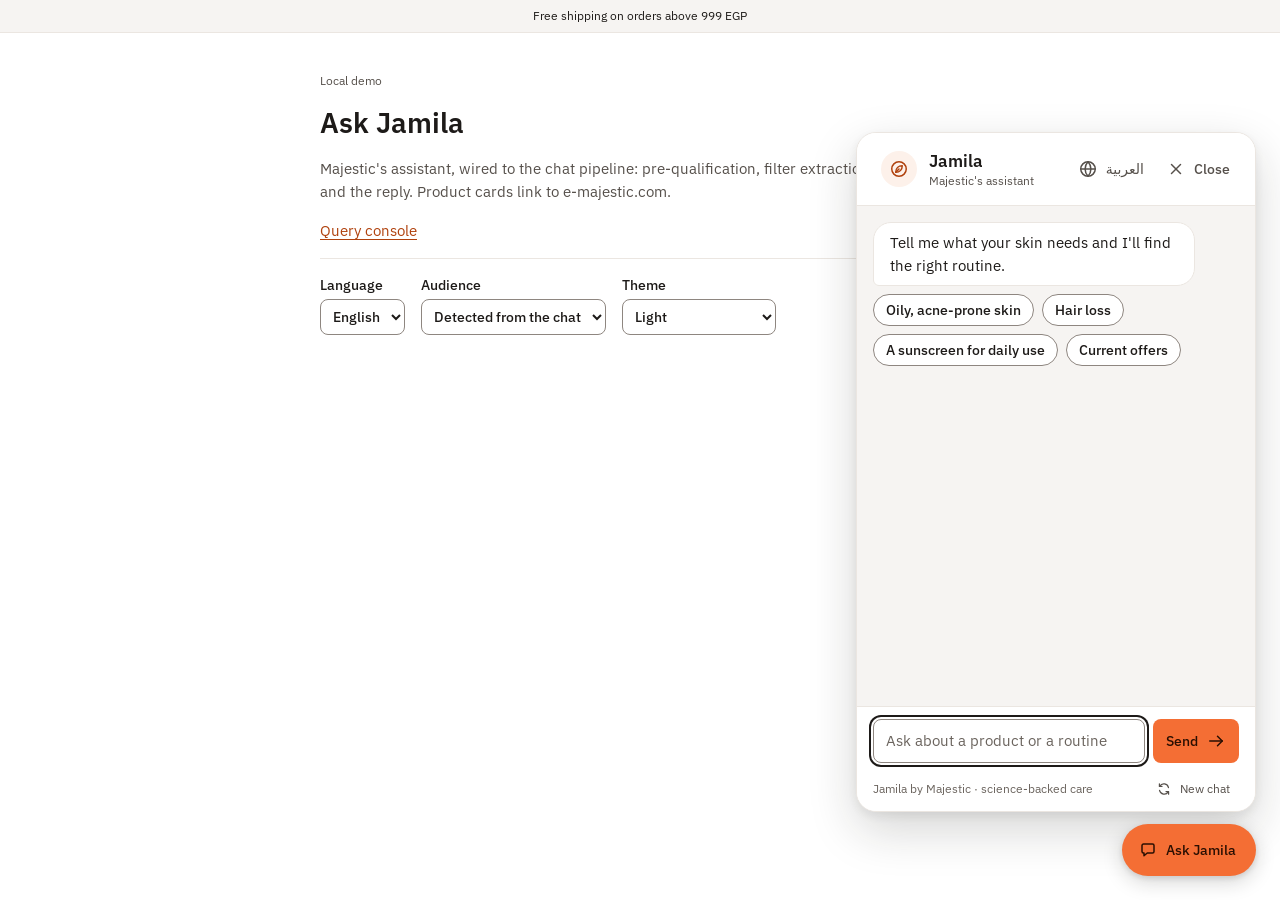
<file: web/index.html>
<!doctype html>
<html lang="en" dir="ltr">
<head>
  <meta charset="utf-8">
  <meta name="viewport" content="width=device-width, initial-scale=1">
  <title>Ask Jamila</title>
  <link rel="icon" href="assets/Icons/mark.svg" type="image/svg+xml">
  <link rel="preconnect" href="https://fonts.googleapis.com">
  <link rel="preconnect" href="https://fonts.gstatic.com" crossorigin>
  <link rel="stylesheet" href="https://fonts.googleapis.com/css2?family=IBM+Plex+Sans+Arabic:wght@400;500;600;700&family=IBM+Plex+Sans:wght@400;500;600;700&display=swap">
  <link rel="stylesheet" href="tokens.css">
  <!-- For the Streamlit cards view; the widget links its own copy into its Shadow DOM. -->
  <link rel="stylesheet" href="components/bundle.css">
  <style>
    /* Host page only. The widget brings its own styles into its Shadow DOM. */
    html, body { margin: 0; min-height: 100%; }
    body {
      background: var(--j-surface);
      color: var(--j-ink);
      font: var(--j-type-body);
    }
    html[lang="ar"] body { font: var(--j-type-body-ar); }
    .demo-announce {
      padding-block: var(--j-space-2);
      padding-inline: var(--j-space-4);
      background: var(--j-surface-sunken);
      border-block-end: 1px solid var(--j-border);
      text-align: center;
      font: var(--j-type-caption);
    }
    html[lang="ar"] .demo-announce { font: var(--j-type-caption-ar); }
    .demo {
      max-inline-size: 640px;
      margin-inline: auto;
      padding-block: var(--j-space-10);
      padding-inline: var(--j-space-4);
      display: flex; flex-direction: column; gap: var(--j-space-4);
    }
    .demo-eyebrow { margin: 0; font: var(--j-type-caption); color: var(--j-ink-muted); }
    .demo h1 { margin: 0; font: var(--j-type-title); font-size: 28px; line-height: 36px; }
    .demo-lede { margin: 0; color: var(--j-ink-muted); }
    .demo p { margin: 0; }
    .demo-link { color: var(--j-brand-ink); text-underline-offset: 3px; }
    html[lang="ar"] .demo-eyebrow { font: var(--j-type-caption-ar); }
    html[lang="ar"] .demo h1 { font: var(--j-type-title-ar); font-size: 28px; line-height: 40px; }
    .demo-controls {
      display: flex; flex-wrap: wrap; gap: var(--j-space-4);
      padding-block-start: var(--j-space-4);
      border-block-start: 1px solid var(--j-border);
    }
    .demo-controls label { display: flex; flex-direction: column; gap: var(--j-space-1); font: var(--j-type-label); }
    html[lang="ar"] .demo-controls label { font: var(--j-type-label-ar); }
    .demo-controls select {
      min-block-size: 36px;
      padding-inline: var(--j-space-2);
      border: 1px solid var(--j-border-strong);
      border-radius: var(--j-radius-md);
      background: var(--j-surface-raised);
      color: var(--j-ink);
      font: inherit;
    }
    .demo-controls select:focus-visible {
      outline: none;
      box-shadow: 0 0 0 2px var(--j-focus-offset), 0 0 0 4px var(--j-focus);
    }
    /* Inside Streamlit the page is the component's iframe: the panel fills it. */
    .is-embedded .demo-announce, .is-embedded .demo { display: none; }
    .is-embedded, .is-embedded body { height: 100%; background: transparent; }
    .is-embedded #jamila { position: fixed; inset: 0; }
    .is-cards, .is-cards body { height: auto; }
    .is-cards #jamila { position: static; }
  </style>
</head>
<body>
  <div class="demo-announce" data-copy="announcement">Free shipping on orders above 999 EGP</div>
  <main class="demo">
    <p class="demo-eyebrow" data-copy="eyebrow">Local demo</p>
    <h1 data-copy="title">Ask Jamila</h1>
    <p class="demo-lede" data-copy="lede"></p>
    <p><a class="demo-link" href="/" data-copy="console">Query console</a></p>
    <form class="demo-controls" onsubmit="return false">
      <label><span data-copy="language">Language</span>
        <select id="demo-locale">
          <option value="en" lang="en">English</option>
          <option value="ar" lang="ar">العربية</option>
        </select>
      </label>
      <label><span data-copy="audience">Audience</span>
        <select id="demo-audience">
          <option value="auto" data-option="audiences.auto">Detected from the chat</option>
          <option value="customer" data-option="audiences.customer">Customer</option>
          <option value="trainee" data-option="audiences.trainee">Sales trainee</option>
          <option value="professional" data-option="audiences.professional">Doctor or pharmacist</option>
        </select>
      </label>
      <label><span data-copy="theme">Theme</span>
        <select id="demo-theme">
          <option value="light" data-option="themes.light">Light</option>
          <option value="dark" data-option="themes.dark">Dark</option>
          <option value="auto" data-option="themes.auto">Follow the system</option>
        </select>
      </label>
    </form>
  </main>
  <div id="jamila"></div>
  <script src="components/bundle.js"></script>
  <script src="app.js"></script>
</body>
</html>
</file>
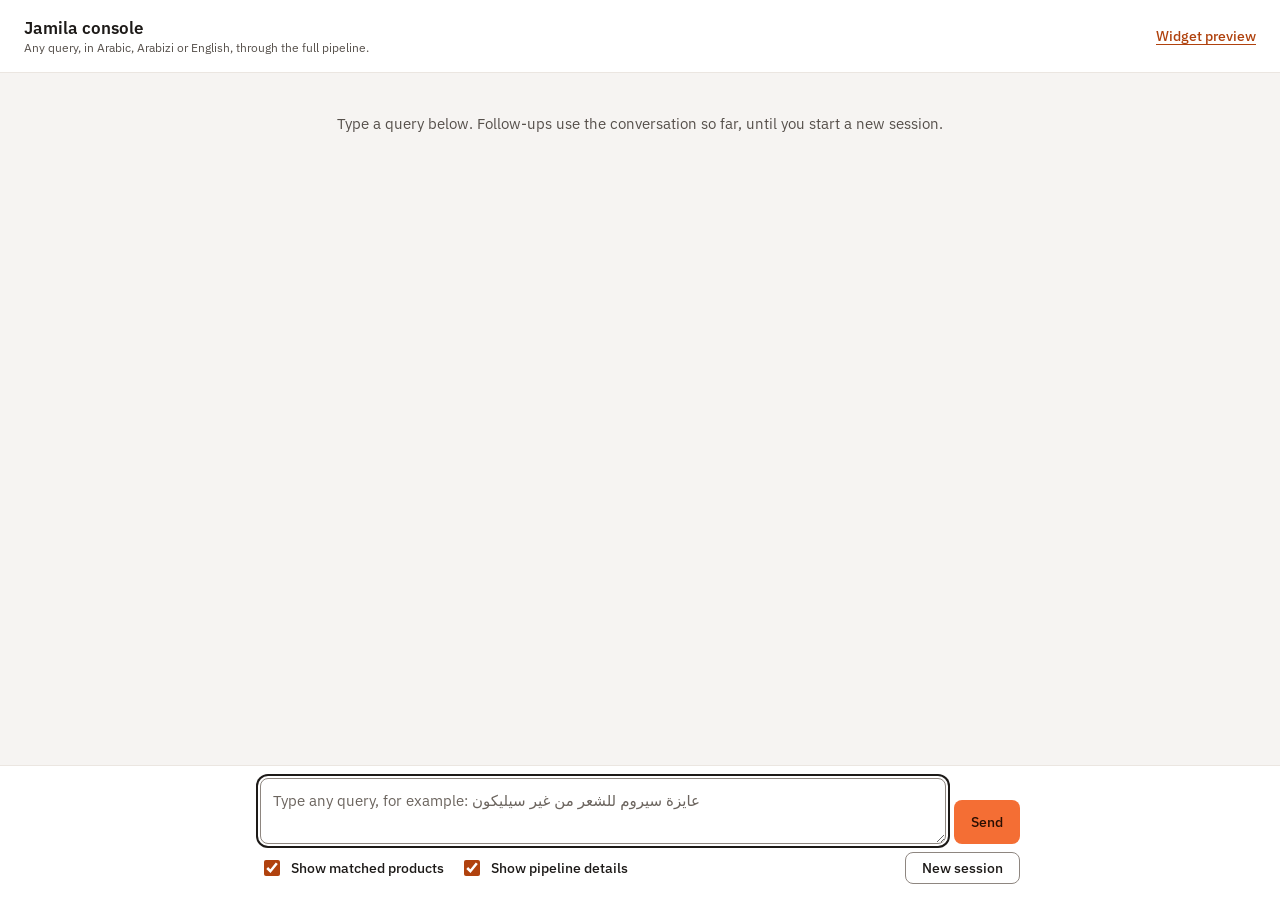
<file: web/console.html>
<!doctype html>
<html lang="en" dir="ltr">
<head>
  <meta charset="utf-8">
  <meta name="viewport" content="width=device-width, initial-scale=1">
  <title>Jamila console</title>
  <link rel="icon" href="assets/Icons/mark.svg" type="image/svg+xml">
  <link rel="preconnect" href="https://fonts.googleapis.com">
  <link rel="preconnect" href="https://fonts.gstatic.com" crossorigin>
  <link rel="stylesheet" href="https://fonts.googleapis.com/css2?family=IBM+Plex+Sans+Arabic:wght@400;500;600;700&family=IBM+Plex+Sans:wght@400;500;600;700&display=swap">
  <link rel="stylesheet" href="tokens.css">
  <link rel="stylesheet" href="components/bundle.css">
  <style>
    /* Query console: type any query, read the pipeline's reply. Product
       listings are off unless "Show matched products" is on. */
    html, body { margin: 0; height: 100%; }
    body {
      display: flex; flex-direction: column;
      background: var(--j-surface-sunken); color: var(--j-ink);
      font: var(--j-type-body);
    }
    :focus-visible { outline: none; box-shadow: 0 0 0 2px var(--j-focus-offset), 0 0 0 4px var(--j-focus); }
    .c-top {
      display: flex; align-items: center; justify-content: space-between; gap: var(--j-space-4);
      padding-block: var(--j-space-4); padding-inline: var(--j-space-6);
      background: var(--j-surface-raised); border-block-end: 1px solid var(--j-border);
    }
    .c-top h1 { margin: 0; font: var(--j-type-title); }
    .c-top p { margin: 0; font: var(--j-type-caption); color: var(--j-ink-muted); }
    .c-link { font: var(--j-type-label); color: var(--j-brand-ink); text-underline-offset: 3px; }
    .c-log {
      flex: 1; min-block-size: 0; overflow-y: auto;
      padding-block: var(--j-space-6); padding-inline: var(--j-space-4);
    }
    .c-log > * { max-inline-size: 760px; margin-inline: auto; }
    .c-empty { color: var(--j-ink-muted); text-align: center; }
    .c-turn { display: flex; flex-direction: column; gap: var(--j-space-2); margin-block-end: var(--j-space-6); }
    .c-query {
      align-self: flex-end; max-inline-size: 85%; margin: 0;
      padding-block: var(--j-space-2); padding-inline: var(--j-space-4);
      background: var(--j-surface-tint); border-radius: var(--j-radius-xl);
      white-space: pre-line; overflow-wrap: anywhere;
    }
    .c-answer {
      display: flex; flex-direction: column; gap: var(--j-space-2);
      padding: var(--j-space-4);
      background: var(--j-surface-raised); border: 1px solid var(--j-border); border-radius: var(--j-radius-lg);
    }
    .c-answer p { margin: 0; }
    .c-reply { white-space: pre-line; overflow-wrap: anywhere; }
    .c-reply:dir(rtl), [dir="rtl"].c-reply { font: var(--j-type-body-ar); }
    .c-meta, .c-count, .c-status { font: var(--j-type-caption); color: var(--j-ink-muted); }
    .c-error { color: var(--j-danger); font: var(--j-type-label); margin: 0; }
    .c-disclaimer { font: var(--j-type-caption); color: var(--j-ink); background: var(--j-surface-tint); border-radius: var(--j-radius-md); padding: var(--j-space-2) var(--j-space-3); }
    .c-card { margin-block: var(--j-space-1); }
    .c-details { border-block-start: 1px solid var(--j-border); padding-block-start: var(--j-space-2); }
    .c-details summary { cursor: pointer; font: var(--j-type-label); color: var(--j-brand-ink); }
    .c-details dl { margin: var(--j-space-2) 0 0; display: grid; grid-template-columns: max-content 1fr; gap: var(--j-space-1) var(--j-space-4); font: var(--j-type-caption); }
    .c-details dt { color: var(--j-ink-muted); }
    .c-details dd { margin: 0; overflow-wrap: anywhere; }
    body:not(.show-products) .j-results { display: none; }
    body.show-products .c-count { display: none; }   /* the carousel shows its own count */
    body:not(.show-details) .c-details { display: none; }
    .c-ask {
      display: flex; flex-direction: column; gap: var(--j-space-2);
      padding-block: var(--j-space-3) var(--j-space-4); padding-inline: var(--j-space-4);
      background: var(--j-surface-raised); border-block-start: 1px solid var(--j-border);
    }
    .c-ask > * { inline-size: 100%; max-inline-size: 760px; margin-inline: auto; }
    .c-input-row { display: flex; gap: var(--j-space-2); align-items: flex-end; }
    .c-input-row textarea {
      flex: 1; min-block-size: 44px; max-block-size: 160px; resize: vertical;
      padding-block: 10px; padding-inline: var(--j-space-3);
      border: 1px solid var(--j-border-strong); border-radius: var(--j-radius-md);
      background: var(--j-surface); color: var(--j-ink); font: var(--j-type-body);
    }
    .c-input-row textarea::placeholder { color: var(--j-ink-subtle); }
    .c-options { display: flex; flex-wrap: wrap; align-items: center; gap: var(--j-space-4); font: var(--j-type-label); }
    .c-options label { display: inline-flex; align-items: center; gap: var(--j-space-2); cursor: pointer; }
    .c-options input { inline-size: 16px; block-size: 16px; accent-color: var(--j-brand-ink); }
    .c-btn {
      min-block-size: 44px; padding-inline: var(--j-space-4);
      border: 1px solid transparent; border-radius: var(--j-radius-md);
      font: var(--j-type-label); cursor: pointer;
    }
    .c-btn--primary { background: var(--j-brand); color: var(--j-on-brand); }
    .c-btn--secondary { min-block-size: 32px; background: var(--j-surface-raised); color: var(--j-ink); border-color: var(--j-border-strong); margin-inline-start: auto; }
    .c-btn:disabled { opacity: 0.55; cursor: not-allowed; }
  </style>
</head>
<body>
  <header class="c-top">
    <div>
      <h1>Jamila console</h1>
      <p>Any query, in Arabic, Arabizi or English, through the full pipeline.</p>
    </div>
    <a class="c-link" href="index.html">Widget preview</a>
  </header>
  <main id="log" class="c-log" aria-live="polite">
    <p class="c-empty">Type a query below. Follow-ups use the conversation so far, until you start a new session.</p>
  </main>
  <form id="ask" class="c-ask">
    <div class="c-input-row">
      <textarea id="q" rows="1" dir="auto" maxlength="2000" aria-label="Query"
                placeholder="Type any query, for example: عايزة سيروم للشعر من غير سيليكون"></textarea>
      <button id="send" class="c-btn c-btn--primary" type="submit">Send</button>
    </div>
    <div class="c-options">
      <label><input type="checkbox" id="opt-products" checked> Show matched products</label>
      <label><input type="checkbox" id="opt-details" checked> Show pipeline details</label>
      <button id="new" class="c-btn c-btn--secondary" type="button">New session</button>
    </div>
  </form>
  <script src="components/bundle.js"></script>
  <script src="console.js"></script>
</body>
</html>
</file>
<file: web/tokens.css>
/* Generated from tokens.json by `python -m scripts.build_web`. Do not edit by hand. */

:root, :host {
  --j-font-latin: "IBM Plex Sans", system-ui, -apple-system, "Segoe UI", Roboto, sans-serif;
  --j-font-arabic: "IBM Plex Sans Arabic", "IBM Plex Sans", "Segoe UI", Tahoma, sans-serif;
  --j-type-body: 400 15px/23px var(--j-font-latin);
  --j-type-body-ar: 400 15px/27px var(--j-font-arabic);
  --j-type-subtitle: 600 15px/21px var(--j-font-latin);
  --j-type-subtitle-ar: 600 15px/25px var(--j-font-arabic);
  --j-type-title: 600 17px/24px var(--j-font-latin);
  --j-type-title-ar: 600 17px/28px var(--j-font-arabic);
  --j-type-label: 500 14px/20px var(--j-font-latin);
  --j-type-label-ar: 500 14px/24px var(--j-font-arabic);
  --j-type-caption: 400 12px/16px var(--j-font-latin);
  --j-type-caption-ar: 400 12px/20px var(--j-font-arabic);
  --j-type-price: 600 16px/22px var(--j-font-latin);
  --j-type-price-ar: 600 16px/26px var(--j-font-arabic);
  --j-type-price-was: 400 13px/18px var(--j-font-latin);
  --j-type-price-was-ar: 400 13px/22px var(--j-font-arabic);
  --j-type-badge: 700 11px/14px var(--j-font-latin);
  --j-type-badge-ar: 700 11px/18px var(--j-font-arabic);
  --j-space-0: 0;
  --j-space-1: 4px;
  --j-space-2: 8px;
  --j-space-3: 12px;
  --j-space-4: 16px;
  --j-space-5: 20px;
  --j-space-6: 24px;
  --j-space-8: 32px;
  --j-space-10: 40px;
  --j-radius-sm: 6px;
  --j-radius-md: 8px;
  --j-radius-lg: 12px;
  --j-radius-xl: 18px;
  --j-radius-panel: 20px;
  --j-radius-pill: 999px;
  --j-motion-fast: 120ms;
  --j-motion-base: 200ms;
  --j-motion-ease: cubic-bezier(0.2, 0.7, 0.2, 1);
  --j-size-launcher: 52px;
  --j-size-panel-width: 400px;
  --j-size-panel-height: 680px;
  --j-size-card-width: 196px;
  --j-size-card-width-compact: 164px;
  --j-size-avatar: 36px;
  --j-size-control: 36px;
  --j-size-control-lg: 44px;
  --j-surface: #ffffff;
  --j-surface-raised: #ffffff;
  --j-surface-sunken: #f6f4f2;
  --j-surface-tint: #fdf1ea;
  --j-ink: #1d1a18;
  --j-ink-muted: #56504b;
  --j-ink-subtle: #6b645e;
  --j-brand: #f46e34;
  --j-on-brand: #2a0f02;
  --j-brand-ink: #b0420e;
  --j-deep: #670010;
  --j-on-deep: #ffffff;
  --j-deep-ink: #670010;
  --j-success: #0b6e69;
  --j-danger: #b3261e;
  --j-warning: #8a5300;
  --j-border: #ebe6e1;
  --j-border-strong: #8e8680;
  --j-focus: #1d1a18;
  --j-focus-offset: #ffffff;
  --j-shadow-card: 0 1px 2px rgba(29, 26, 24, 0.04);
  --j-shadow-launcher: 0 6px 20px rgba(29, 26, 24, 0.18), 0 2px 6px rgba(29, 26, 24, 0.12);
  --j-shadow-panel: 0 18px 48px rgba(29, 26, 24, 0.18), 0 4px 12px rgba(29, 26, 24, 0.08);
  --j-shadow-toast: 0 8px 24px rgba(29, 26, 24, 0.16);
}

[data-j-theme="dark"] {
  --j-surface: #161311;
  --j-surface-raised: #201c19;
  --j-surface-sunken: #110e0d;
  --j-surface-tint: #2b1d16;
  --j-ink: #f4efeb;
  --j-ink-muted: #c9c0b9;
  --j-ink-subtle: #a79e97;
  --j-brand: #ff8a5b;
  --j-on-brand: #2a0f02;
  --j-brand-ink: #ff9c70;
  --j-deep: #9e1b2d;
  --j-on-deep: #ffffff;
  --j-deep-ink: #ff9aa6;
  --j-success: #5fd4c8;
  --j-danger: #ff8f86;
  --j-warning: #f0b95a;
  --j-border: #2f2926;
  --j-border-strong: #7d746e;
  --j-focus: #f4efeb;
  --j-focus-offset: #161311;
  --j-shadow-card: 0 1px 2px rgba(0, 0, 0, 0.30);
  --j-shadow-launcher: 0 6px 20px rgba(0, 0, 0, 0.55), 0 2px 6px rgba(0, 0, 0, 0.40);
  --j-shadow-panel: 0 18px 48px rgba(0, 0, 0, 0.60), 0 4px 12px rgba(0, 0, 0, 0.40);
  --j-shadow-toast: 0 8px 24px rgba(0, 0, 0, 0.55);
}

@media (prefers-color-scheme: dark) {
  [data-j-theme="auto"] {
    --j-surface: #161311;
    --j-surface-raised: #201c19;
    --j-surface-sunken: #110e0d;
    --j-surface-tint: #2b1d16;
    --j-ink: #f4efeb;
    --j-ink-muted: #c9c0b9;
    --j-ink-subtle: #a79e97;
    --j-brand: #ff8a5b;
    --j-on-brand: #2a0f02;
    --j-brand-ink: #ff9c70;
    --j-deep: #9e1b2d;
    --j-on-deep: #ffffff;
    --j-deep-ink: #ff9aa6;
    --j-success: #5fd4c8;
    --j-danger: #ff8f86;
    --j-warning: #f0b95a;
    --j-border: #2f2926;
    --j-border-strong: #7d746e;
    --j-focus: #f4efeb;
    --j-focus-offset: #161311;
    --j-shadow-card: 0 1px 2px rgba(0, 0, 0, 0.30);
    --j-shadow-launcher: 0 6px 20px rgba(0, 0, 0, 0.55), 0 2px 6px rgba(0, 0, 0, 0.40);
    --j-shadow-panel: 0 18px 48px rgba(0, 0, 0, 0.60), 0 4px 12px rgba(0, 0, 0, 0.40);
    --j-shadow-toast: 0 8px 24px rgba(0, 0, 0, 0.55);
  }
}
</file>
<file: web/components/bundle.css>
/* Jamila widget components. Load tokens.css first.
   Everything is scoped under .j-root and uses logical properties, so dir="rtl"
   on the root mirrors the panel, carousel, chips, badges and the launcher's
   side. Only .j-flip glyphs (send arrow, chevron) turn around. */

.j-root {
  /* Type roles resolve to the Latin or Arabic style by locale. */
  --j-t-body: var(--j-type-body);
  --j-t-subtitle: var(--j-type-subtitle);
  --j-t-title: var(--j-type-title);
  --j-t-label: var(--j-type-label);
  --j-t-caption: var(--j-type-caption);
  --j-t-price: var(--j-type-price);
  --j-t-price-was: var(--j-type-price-was);
  --j-t-badge: var(--j-type-badge);
  --j-ring: 0 0 0 2px var(--j-focus-offset), 0 0 0 4px var(--j-focus);

  font: var(--j-t-body);
  color: var(--j-ink);
  text-align: start;
  -webkit-font-smoothing: antialiased;
  -webkit-text-size-adjust: 100%;
}

.j-root[data-locale="ar"] {
  --j-t-body: var(--j-type-body-ar);
  --j-t-subtitle: var(--j-type-subtitle-ar);
  --j-t-title: var(--j-type-title-ar);
  --j-t-label: var(--j-type-label-ar);
  --j-t-caption: var(--j-type-caption-ar);
  --j-t-price: var(--j-type-price-ar);
  --j-t-price-was: var(--j-type-price-was-ar);
  --j-t-badge: var(--j-type-badge-ar);
}

.j-root *,
.j-root *::before,
.j-root *::after { box-sizing: border-box; }

.j-root :where(h2, h3, h4, p, ul, ol, figure) { margin: 0; }
.j-root :where(button, input, textarea) { font: inherit; color: inherit; }
.j-root [hidden] { display: none !important; }

/* Two-ring focus: a halo in focus-offset, then the ring in focus. */
.j-root :focus { outline: none; }
.j-root :focus-visible { box-shadow: var(--j-ring); }

.j-sr {
  position: absolute !important;
  inline-size: 1px; block-size: 1px;
  overflow: hidden; clip-path: inset(50%);
  white-space: nowrap;
}

/* ---- icons ---- */

.j-icon { inline-size: 20px; block-size: 20px; flex: none; display: block; }
.j-icon--sm { inline-size: 16px; block-size: 16px; }
.j-root[dir="rtl"] .j-flip { transform: scaleX(-1); }
/* "Previous" reuses the chevron pointing back; it still mirrors with direction. */
.j-icon.j-rev { transform: scaleX(-1); }
.j-root[dir="rtl"] .j-icon.j-rev.j-flip { transform: none; }

/* ---- buttons ---- */

.j-btn {
  display: inline-flex; align-items: center; justify-content: center;
  gap: var(--j-space-2);
  min-block-size: var(--j-size-control);
  padding-block: 0; padding-inline: var(--j-space-3);
  border: 1px solid transparent; border-radius: var(--j-radius-md);
  background: none;
  font: var(--j-t-label);
  cursor: pointer;
  text-decoration: none;
  white-space: nowrap;
  transition: background-color var(--j-motion-fast) var(--j-motion-ease);
}
.j-btn:disabled { cursor: not-allowed; opacity: 0.55; }
.j-btn--primary { background: var(--j-brand); color: var(--j-on-brand); }
.j-btn--primary:hover:not(:disabled) { filter: brightness(1.04); }
.j-btn--secondary { background: var(--j-surface-raised); border-color: var(--j-border-strong); color: var(--j-ink); }
.j-btn--secondary:hover:not(:disabled) { background: var(--j-surface-tint); }
.j-btn--ghost { color: var(--j-ink-muted); padding-inline: var(--j-space-2); }
.j-btn--ghost:hover:not(:disabled) { background: var(--j-surface-sunken); color: var(--j-ink); }
.j-btn--link {
  color: var(--j-brand-ink);
  padding-inline: var(--j-space-1);
  min-block-size: 28px;
  text-decoration: underline; text-underline-offset: 3px; text-decoration-thickness: 1px;
}
.j-btn--link:hover { text-decoration-thickness: 2px; }
.j-btn--block { inline-size: 100%; }

/* ---- launcher ---- */

.j-launcher {
  position: fixed;
  inset-block-end: var(--j-space-6);
  inset-inline-end: var(--j-space-6);
  z-index: 2147483000;
  display: inline-flex; align-items: center; gap: var(--j-space-2);
  min-block-size: var(--j-size-launcher);
  padding-block: 0; padding-inline: var(--j-space-4) var(--j-space-5);
  border: 0; border-radius: var(--j-radius-pill);
  background: var(--j-brand); color: var(--j-on-brand);
  font: var(--j-t-label);
  box-shadow: var(--j-shadow-launcher);
  cursor: pointer;
}
.j-launcher:focus-visible { box-shadow: var(--j-ring), var(--j-shadow-launcher); }

/* ---- panel ---- */

.j-panel {
  position: fixed;
  z-index: 2147483000;
  inset-block-end: calc(var(--j-space-6) + var(--j-size-launcher) + var(--j-space-3));
  inset-inline-end: var(--j-space-6);
  inline-size: min(var(--j-size-panel-width), calc(100vw - 2 * var(--j-space-4)));
  block-size: min(var(--j-size-panel-height), calc(100vh - 120px));
  display: flex; flex-direction: column;
  background: var(--j-surface);
  border: 1px solid var(--j-border);
  border-radius: var(--j-radius-panel);
  box-shadow: var(--j-shadow-panel);
  overflow: hidden;
}
.j-root[data-mode="embedded"] { block-size: 100%; }
.j-root[data-mode="embedded"] .j-panel {
  position: relative; inset: auto; z-index: auto;
  inline-size: 100%; block-size: 100%;
  box-shadow: none;
}

@media (max-width: 480px) {
  .j-root[data-mode="floating"] .j-panel {
    inset: 0; inline-size: 100%; block-size: 100%;
    border: 0; border-radius: 0;
  }
  .j-root[data-mode="floating"][data-open="true"] .j-launcher { display: none; }
}

/* ---- header ---- */

.j-header {
  display: flex; align-items: center; gap: var(--j-space-3);
  padding-block: var(--j-space-4); padding-inline: var(--j-space-6) var(--j-space-4);
  background: var(--j-surface-raised);
  border-block-end: 1px solid var(--j-border);
}
.j-avatar {
  inline-size: var(--j-size-avatar); block-size: var(--j-size-avatar);
  flex: none; display: grid; place-items: center;
  border-radius: var(--j-radius-pill);
  background: var(--j-surface-tint); color: var(--j-brand-ink);
}
.j-header-text { flex: 1; min-inline-size: 0; }
.j-header-name { font: var(--j-t-title); }
.j-header-role { font: var(--j-t-caption); color: var(--j-ink-muted); }
.j-header-actions { display: flex; align-items: center; gap: var(--j-space-1); }

/* ---- log ---- */

.j-log {
  position: relative;   /* offsetParent for reveal() */
  flex: 1; min-block-size: 0;
  overflow-y: auto; overscroll-behavior: contain;
  display: flex; flex-direction: column; gap: var(--j-space-4);
  padding: var(--j-space-4);
  background: var(--j-surface-sunken);
  scroll-behavior: smooth;
}
.j-log:focus-visible { box-shadow: inset 0 0 0 2px var(--j-focus); }

.j-turn { display: flex; flex-direction: column; align-items: flex-start; gap: var(--j-space-2); }
.j-turn--user { align-items: flex-end; }
.j-turn--wide { align-items: stretch; }

.j-bubble {
  max-inline-size: 88%;
  padding-block: var(--j-space-2); padding-inline: var(--j-space-4);
  border-radius: var(--j-radius-xl);
  font: var(--j-t-body);
  white-space: pre-line; overflow-wrap: anywhere;
}
.j-bubble--jamila {
  background: var(--j-surface-raised);
  border: 1px solid var(--j-border);
  border-end-start-radius: var(--j-radius-sm);
}
.j-bubble--user {
  background: var(--j-surface-tint);
  border-end-end-radius: var(--j-radius-sm);
}
.j-time { font: var(--j-t-caption); color: var(--j-ink-subtle); padding-inline: var(--j-space-2); }

.j-disclaimer {
  display: flex; align-items: flex-start; gap: var(--j-space-2);
  max-inline-size: 88%;
  padding-block: var(--j-space-2); padding-inline: var(--j-space-3);
  border-radius: var(--j-radius-md);
  background: var(--j-surface-tint);
  font: var(--j-t-caption); color: var(--j-ink);
}
.j-turn--wide .j-disclaimer { max-inline-size: none; }
.j-disclaimer .j-icon { color: var(--j-ink-muted); }

/* ---- chips ---- */

.j-chips { display: flex; flex-wrap: wrap; gap: var(--j-space-2); list-style: none; padding: 0; }
.j-chip {
  min-block-size: 32px;
  padding-block: var(--j-space-1); padding-inline: var(--j-space-3);
  border: 1px solid var(--j-border-strong); border-radius: var(--j-radius-pill);
  background: var(--j-surface-raised); color: var(--j-ink);
  font: var(--j-t-label);
  cursor: pointer;
}
.j-chip:hover { background: var(--j-surface-tint); }
.j-chip:disabled { cursor: default; opacity: 0.55; }

/* ---- carousel ---- */

.j-carousel { display: flex; flex-direction: column; gap: var(--j-space-2); inline-size: 100%; min-inline-size: 0; }
.j-carousel-head { display: flex; align-items: center; justify-content: space-between; gap: var(--j-space-2); }
.j-carousel-count { font: var(--j-t-caption); color: var(--j-ink-muted); }
.j-carousel-nav { display: flex; gap: var(--j-space-1); }
.j-carousel-nav .j-btn { min-block-size: 28px; padding-inline: var(--j-space-2); }
.j-carousel-track {
  display: flex; gap: var(--j-space-3);
  margin: 0; padding: 0 0 var(--j-space-2);
  list-style: none;
  overflow-x: auto; overscroll-behavior-x: contain;
  scroll-snap-type: x mandatory;
  scrollbar-width: thin;
}
.j-carousel-item {
  flex: 0 0 var(--j-size-card-width);
  display: flex; flex-direction: column; align-items: flex-start; gap: var(--j-space-1);
  scroll-snap-align: start;
}

/* ---- product card ---- */

.j-card {
  position: relative;
  inline-size: 100%; flex: 1;
  display: flex; flex-direction: column;
  background: var(--j-surface-raised);
  border: 1px solid var(--j-border); border-radius: var(--j-radius-lg);
  box-shadow: var(--j-shadow-card);
  overflow: hidden;
}
.j-card-media { position: relative; aspect-ratio: 1; background: #ffffff; }
.j-card-media img { display: block; inline-size: 100%; block-size: 100%; object-fit: contain; }
.j-card-badges {
  position: absolute; inset-block-start: var(--j-space-2); inset-inline-start: var(--j-space-2);
  display: flex; flex-wrap: wrap; gap: var(--j-space-1);
}
.j-badge {
  display: inline-block;
  padding-block: 2px; padding-inline: var(--j-space-2);
  border-radius: var(--j-radius-pill);
  font: var(--j-t-badge); letter-spacing: 0.02em;
}
.j-badge--discount { background: var(--j-deep); color: var(--j-on-deep); direction: ltr; unicode-bidi: isolate; }
.j-badge--offer { background: var(--j-brand); color: var(--j-on-brand); }

.j-card-body { flex: 1; display: flex; flex-direction: column; gap: var(--j-space-2); padding: var(--j-space-3); }
.j-card-meta { font: var(--j-t-caption); color: var(--j-ink-muted); }
.j-card-name {
  font: var(--j-t-subtitle);
  display: -webkit-box; -webkit-box-orient: vertical; -webkit-line-clamp: 2; line-clamp: 2;
  overflow: hidden;
}
.j-card-link { color: inherit; text-decoration: none; }
.j-card-link::after { content: ""; position: absolute; inset: 0; z-index: 1; border-radius: inherit; }
.j-card-link:focus-visible { box-shadow: none; }
.j-card-link:focus-visible::after { box-shadow: inset var(--j-ring); }
.j-card:hover .j-card-name { text-decoration: underline; text-underline-offset: 3px; }
.j-card-why {
  font: var(--j-t-body); color: var(--j-ink);
  display: -webkit-box; -webkit-box-orient: vertical; -webkit-line-clamp: 2; line-clamp: 2;
  overflow: hidden;
}
.j-card-note { display: flex; align-items: flex-start; gap: var(--j-space-1); font: var(--j-t-caption); color: var(--j-warning); }

.j-price { display: flex; flex-wrap: wrap; align-items: baseline; column-gap: var(--j-space-2); }
.j-price-now { font: var(--j-t-price); color: var(--j-ink); }
.j-price-was { font: var(--j-t-price-was); color: var(--j-ink-subtle); text-decoration: line-through; }
.j-price-save { font: var(--j-t-badge); letter-spacing: 0.02em; color: var(--j-deep-ink); }

.j-stock { display: flex; align-items: center; gap: var(--j-space-1); font: var(--j-t-caption); color: var(--j-success); }
.j-stock--out { color: var(--j-ink-muted); }

.j-card-actions { position: relative; z-index: 2; margin-block-start: auto; padding-block-start: var(--j-space-1); }
.j-card-details { position: relative; }

/* Compact density: the same components, tighter, for the doctor and pharmacist view. */
.j-root[data-density="compact"] .j-carousel-item { flex-basis: var(--j-size-card-width-compact); }
.j-root[data-density="compact"] .j-card-media { aspect-ratio: 4 / 3; }
.j-root[data-density="compact"] .j-card-body { gap: var(--j-space-1); padding: var(--j-space-2); }
.j-root[data-density="compact"] .j-card-why { font: var(--j-t-caption); }
.j-root[data-density="compact"] .j-log { gap: var(--j-space-3); }

/* ---- answer card ---- */

.j-answer {
  display: flex; flex-direction: column; gap: var(--j-space-3);
  padding: var(--j-space-4);
  background: var(--j-surface-raised);
  border: 1px solid var(--j-border); border-radius: var(--j-radius-lg);
}
.j-answer-head { display: flex; align-items: flex-start; gap: var(--j-space-3); }
.j-answer-thumb {
  inline-size: 56px; block-size: 56px; flex: none;
  border: 1px solid var(--j-border); border-radius: var(--j-radius-md);
  background: #ffffff; object-fit: contain;
}
.j-answer-title { font: var(--j-t-title); }
.j-answer-meta { font: var(--j-t-caption); color: var(--j-ink-muted); }
.j-answer-section { display: flex; flex-direction: column; gap: var(--j-space-1); }
.j-answer-section + .j-answer-section { padding-block-start: var(--j-space-3); border-block-start: 1px solid var(--j-border); }
.j-answer-heading { display: flex; align-items: center; gap: var(--j-space-2); font: var(--j-t-label); font-weight: 600; }
.j-answer-heading--warning { color: var(--j-warning); }
.j-answer-list { padding-inline-start: var(--j-space-5); display: flex; flex-direction: column; gap: var(--j-space-1); }
.j-answer-list li { font: var(--j-t-body); }
.j-answer-list[lang="en"] li { font: var(--j-type-body); }
.j-answer-tags { display: flex; flex-wrap: wrap; gap: var(--j-space-1); list-style: none; padding: 0; }
.j-answer-tag {
  padding-block: 2px; padding-inline: var(--j-space-2);
  border: 1px solid var(--j-border); border-radius: var(--j-radius-pill);
  font: var(--j-type-caption); color: var(--j-ink);
}
.j-answer-about summary { cursor: pointer; font: var(--j-t-label); color: var(--j-brand-ink); list-style-position: inside; }
.j-answer-about p { margin-block-start: var(--j-space-2); font: var(--j-t-body); color: var(--j-ink-muted); white-space: pre-line; }
.j-note { display: flex; align-items: flex-start; gap: var(--j-space-1); font: var(--j-t-caption); color: var(--j-ink-muted); }
.j-answer-actions { display: flex; flex-wrap: wrap; align-items: center; gap: var(--j-space-3); }

/* ---- responder cards: steps, safety, compare, quiz, objection ---- */

.j-rcard { gap: var(--j-space-2); }
.j-flags { display: flex; flex-direction: column; gap: var(--j-space-1); list-style: none; padding: 0; }
.j-flag { display: flex; flex-wrap: wrap; gap: var(--j-space-2); font: var(--j-t-body); }
.j-flag-label { font-weight: 600; min-inline-size: 7em; }
.j-flag--warning { color: var(--j-warning); }
.j-flag--not_listed { color: var(--j-ink-muted); }
.j-compare-wrap { overflow-x: auto; max-inline-size: 100%; }
.j-compare { border-collapse: collapse; inline-size: 100%; font: var(--j-t-caption); }
.j-compare th, .j-compare td {
  padding: var(--j-space-1) var(--j-space-2);
  border-block-end: 1px solid var(--j-border);
  text-align: start; vertical-align: top;
}
.j-compare thead th { font-weight: 600; }
.j-compare tbody th { font-weight: 600; color: var(--j-ink-muted); white-space: nowrap; }
.j-quiz { display: flex; flex-direction: column; gap: var(--j-space-3); padding-inline-start: var(--j-space-5); }
.j-quiz-q { font: var(--j-t-body); font-weight: 600; }
.j-quiz-options { padding-inline-start: var(--j-space-5); font: var(--j-t-body); }
.j-say { font: var(--j-t-body); padding: var(--j-space-2) var(--j-space-3); border-inline-start: 3px solid var(--j-border); }

/* ---- product results outside the panel (the query console) ---- */

.j-results { display: flex; flex-direction: column; gap: var(--j-space-3); }
.j-results-note:empty, .j-results-answer:empty { display: none; }
.j-results-note .j-toast { position: static; inset: auto; box-shadow: none; }
.j-results .j-status { background: none; padding-inline: 0; }

/* ---- status line, composer, footer ---- */

.j-status {
  display: flex; align-items: center; gap: var(--j-space-2);
  min-block-size: 28px;
  padding-inline: var(--j-space-4);
  background: var(--j-surface-sunken);
  font: var(--j-t-caption); color: var(--j-ink-muted);
}
.j-status:empty { min-block-size: 0; }
.j-status--error { color: var(--j-danger); }
.j-dots { display: inline-flex; gap: 3px; }
.j-dots i { inline-size: 4px; block-size: 4px; border-radius: 50%; background: currentColor; animation: j-dot 1.2s infinite ease-in-out; }
.j-dots i:nth-child(2) { animation-delay: 0.15s; }
.j-dots i:nth-child(3) { animation-delay: 0.3s; }
@keyframes j-dot { 0%, 80%, 100% { opacity: 0.25; } 40% { opacity: 1; } }

.j-composer {
  display: flex; align-items: flex-end; gap: var(--j-space-2);
  padding-block: var(--j-space-3); padding-inline: var(--j-space-4);
  background: var(--j-surface-raised);
  border-block-start: 1px solid var(--j-border);
}
.j-input {
  flex: 1; min-inline-size: 0;
  min-block-size: var(--j-size-control-lg); max-block-size: 132px;
  padding-block: 9px; padding-inline: var(--j-space-3);
  border: 1px solid var(--j-border-strong); border-radius: var(--j-radius-md);
  background: var(--j-surface); color: var(--j-ink);
  font: var(--j-t-body);
  resize: none;
}
.j-input::placeholder { color: var(--j-ink-subtle); opacity: 1; }
.j-composer .j-btn { min-block-size: var(--j-size-control-lg); }

.j-footer {
  display: flex; align-items: center; justify-content: space-between; gap: var(--j-space-2);
  padding-block: 0 var(--j-space-2); padding-inline: var(--j-space-4);
  background: var(--j-surface-raised);
  font: var(--j-t-caption); color: var(--j-ink-subtle);
}
.j-footer .j-btn { min-block-size: 28px; font: var(--j-t-caption); }

/* ---- toast ---- */

.j-toast {
  position: absolute; z-index: 3;
  inset-inline: var(--j-space-4);
  inset-block-end: 132px;
  display: flex; align-items: center; gap: var(--j-space-3);
  padding-block: var(--j-space-3); padding-inline: var(--j-space-4);
  background: var(--j-surface-raised);
  border: 1px solid var(--j-border); border-radius: var(--j-radius-lg);
  box-shadow: var(--j-shadow-toast);
  font: var(--j-t-label);
  animation: j-rise var(--j-motion-base) var(--j-motion-ease);
}
.j-toast-text { flex: 1; min-inline-size: 0; display: flex; align-items: center; gap: var(--j-space-2); }
.j-toast-text .j-icon { color: var(--j-success); }
@keyframes j-rise { from { opacity: 0; transform: translateY(8px); } to { opacity: 1; transform: none; } }

@media (prefers-reduced-motion: reduce) {
  .j-root *, .j-root *::before, .j-root *::after { animation: none !important; transition: none !important; scroll-behavior: auto !important; }
}

@media (forced-colors: active) {
  .j-root :focus-visible { outline: 2px solid CanvasText; outline-offset: 2px; }
  .j-badge, .j-launcher, .j-btn--primary { border: 1px solid CanvasText; }
}
</file>
